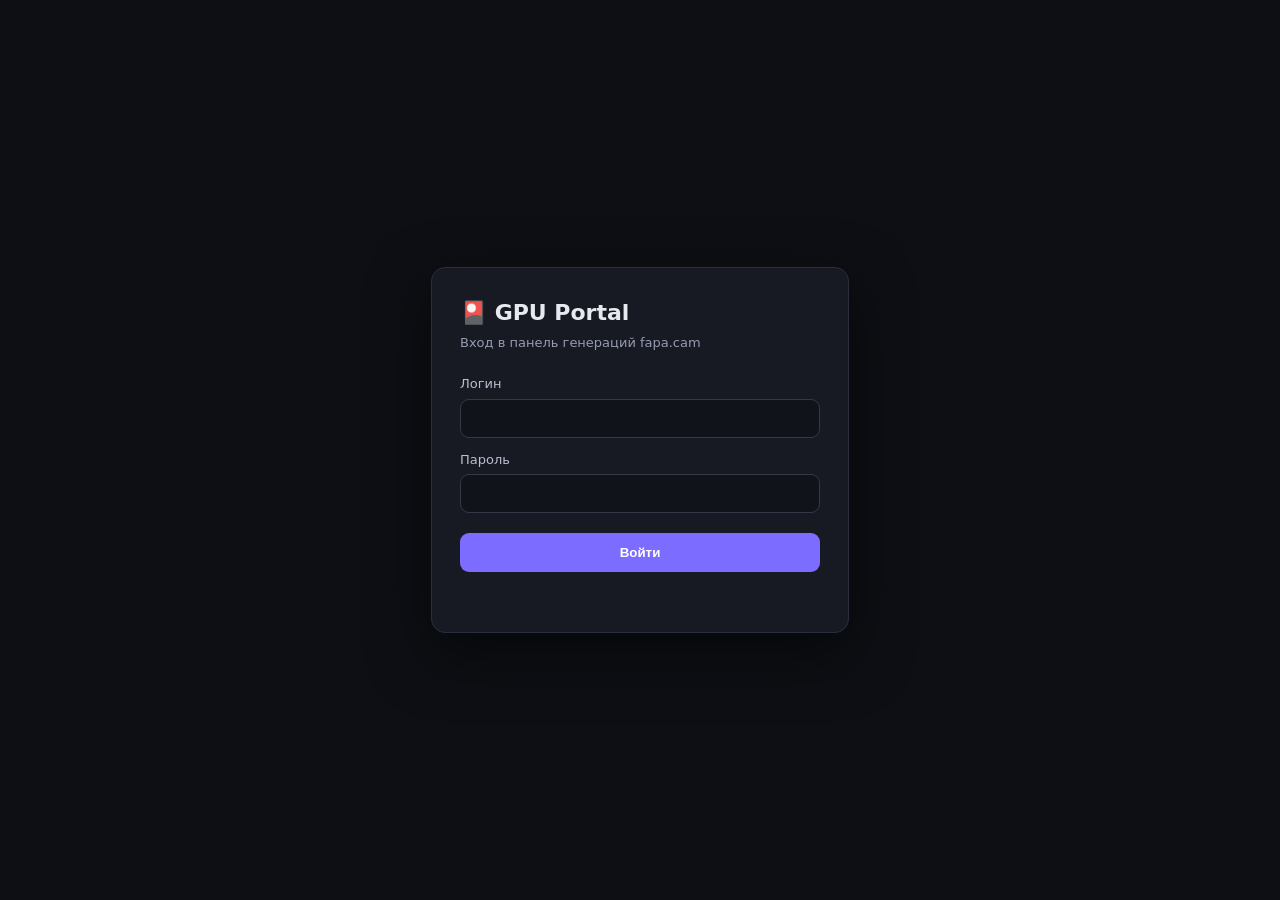
<file: gpu-portal/login.html>
<!doctype html>
<html lang="ru">
<head>
<meta charset="utf-8">
<meta name="viewport" content="width=device-width,initial-scale=1">
<title>GPU Portal — вход</title>
<style>
body{margin:0;min-height:100vh;display:grid;place-items:center;background:#0d0f14;color:#e8e9ef;font:15px/1.5 system-ui,sans-serif}
.box{width:min(360px,90vw);background:#171a23;border:1px solid #2a2e3b;border-radius:14px;padding:28px;box-shadow:0 20px 60px #0008}
h1{margin:0 0 4px;font-size:22px}p.sub{margin:0 0 22px;color:#969cb0;font-size:13px}
label{display:block;margin:12px 0 5px;color:#b9bfd0;font-size:13px}
input{width:100%;box-sizing:border-box;padding:11px 12px;border-radius:9px;border:1px solid #34394a;background:#10131a;color:#fff;outline:none}
input:focus{border-color:#7c6cff}
button{margin-top:20px;width:100%;padding:12px;border:0;border-radius:9px;background:#7c6cff;color:#fff;font-weight:700;cursor:pointer}
button:disabled{opacity:.5;cursor:wait}
.err{margin-top:14px;color:#ff7b8a;font-size:13px;min-height:18px}
</style>
</head>
<body>
<div class="box">
  <h1>🎴 GPU Portal</h1>
  <p class="sub">Вход в панель генераций fapa.cam</p>
  <form id="f">
    <label for="u">Логин</label><input id="u" name="u" autocomplete="username" required>
    <label for="p">Пароль</label><input id="p" name="p" type="password" autocomplete="current-password" required>
    <button type="submit" id="b">Войти</button>
  </form>
  <div class="err" id="e"></div>
</div>
<script>
document.getElementById('f').addEventListener('submit', async ev => {
  ev.preventDefault();
  const b = document.getElementById('b'), e = document.getElementById('e');
  e.textContent = ''; b.disabled = true;
  try {
    const r = await fetch('/gpu/api/login', {
      method:'POST', headers:{'Content-Type':'application/json'}, credentials:'same-origin',
      body: JSON.stringify({username:document.getElementById('u').value.trim(),
                            password:document.getElementById('p').value})
    });
    const d = await r.json().catch(()=>({}));
    if (!r.ok || !d.ok) throw new Error(d.error || 'Неверный логин или пароль');
    location.href = '/gpu/';
  } catch (ex) { e.textContent = ex.message; b.disabled = false; }
});
</script>
</body>
</html>
</file>
